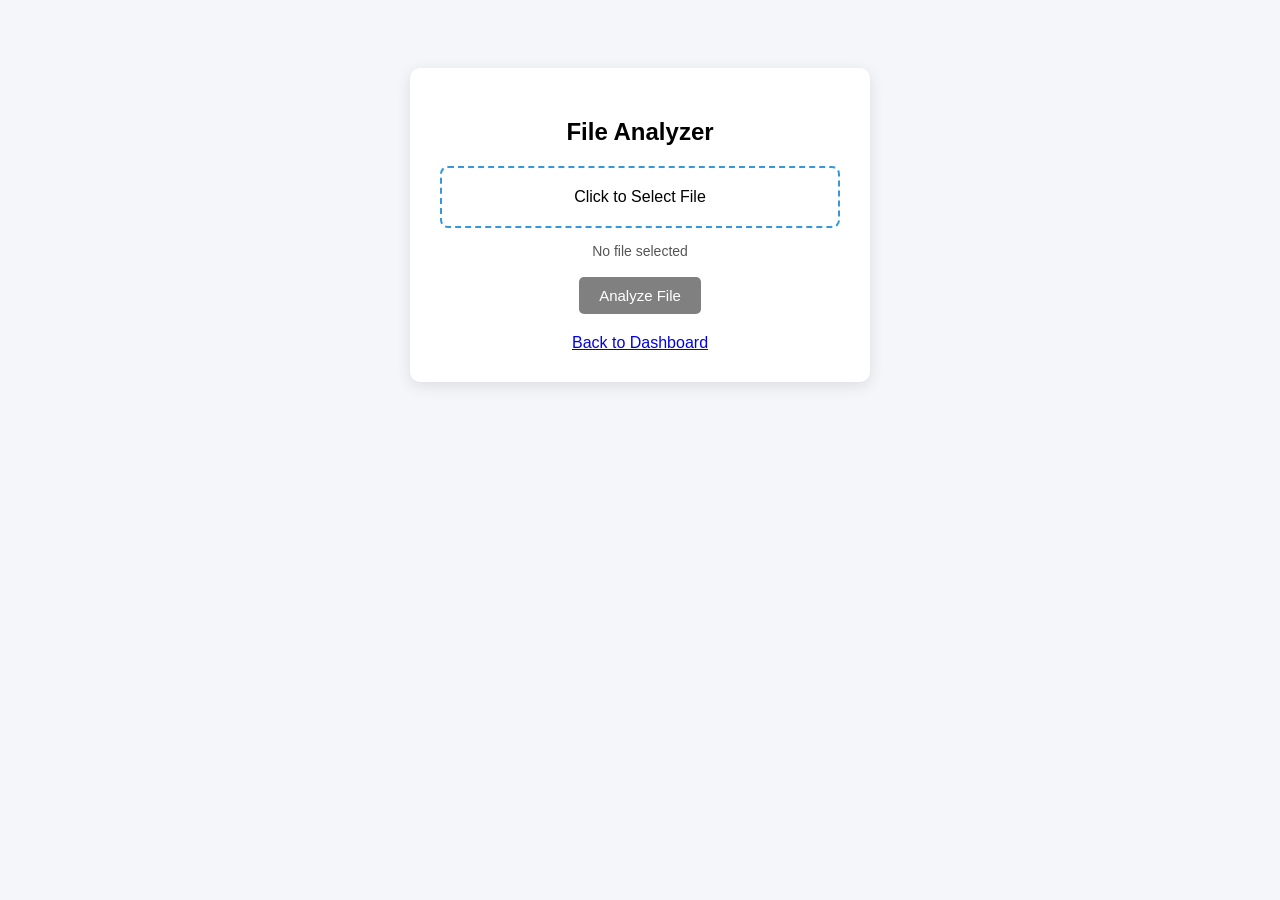
<file: templates/file_analyzer.html>
<!DOCTYPE html>
<html>
<head>
    <title>File Analyzer</title>

    <style>
        body {
            font-family: Arial;
            background-color: #f4f6f9;
            text-align: center;
            padding-top: 60px;
        }

        .box {
            background: white;
            width: 400px;
            margin: auto;
            padding: 30px;
            border-radius: 10px;
            box-shadow: 0px 4px 15px rgba(0,0,0,0.1);
        }

        input[type="file"] {
            display: none;
        }

        .custom-file-upload {
            border: 2px dashed #3498db;
            padding: 20px;
            cursor: pointer;
            border-radius: 8px;
            display: block;
            margin-bottom: 15px;
        }

        .file-info {
            margin-top: 10px;
            font-size: 14px;
            color: #555;
        }

        button {
            padding: 10px 20px;
            border: none;
            background-color: #3498db;
            color: white;
            border-radius: 5px;
            cursor: pointer;
            font-size: 15px;
        }

        button:disabled {
            background-color: gray;
            cursor: not-allowed;
        }

        a {
            display: block;
            margin-top: 20px;
        }
    </style>
</head>
<body>

<div class="box">
    <h2>File Analyzer</h2>

    <form method="POST" enctype="multipart/form-data">
        
        <label for="file-upload" class="custom-file-upload">
            Click to Select File
        </label>
        <input id="file-upload" type="file" name="file" required>

        <div class="file-info" id="fileInfo">
            No file selected
        </div>

        <br>
        <button type="submit" id="analyzeBtn" disabled>Analyze File</button>
    </form>

    <a href="{{ url_for('dashboard') }}">Back to Dashboard</a>
</div>

<script>
    const fileInput = document.getElementById("file-upload");
    const fileInfo = document.getElementById("fileInfo");
    const analyzeBtn = document.getElementById("analyzeBtn");

    fileInput.addEventListener("change", function() {
        if (fileInput.files.length > 0) {
            const file = fileInput.files[0];
            fileInfo.innerHTML = 
                "Selected File: <b>" + file.name + 
                "</b><br>Size: " + (file.size / 1024).toFixed(2) + " KB";

            analyzeBtn.disabled = false;
        } else {
            fileInfo.innerHTML = "No file selected";
            analyzeBtn.disabled = true;
        }
    });
</script>

</body>
</html>
</file>
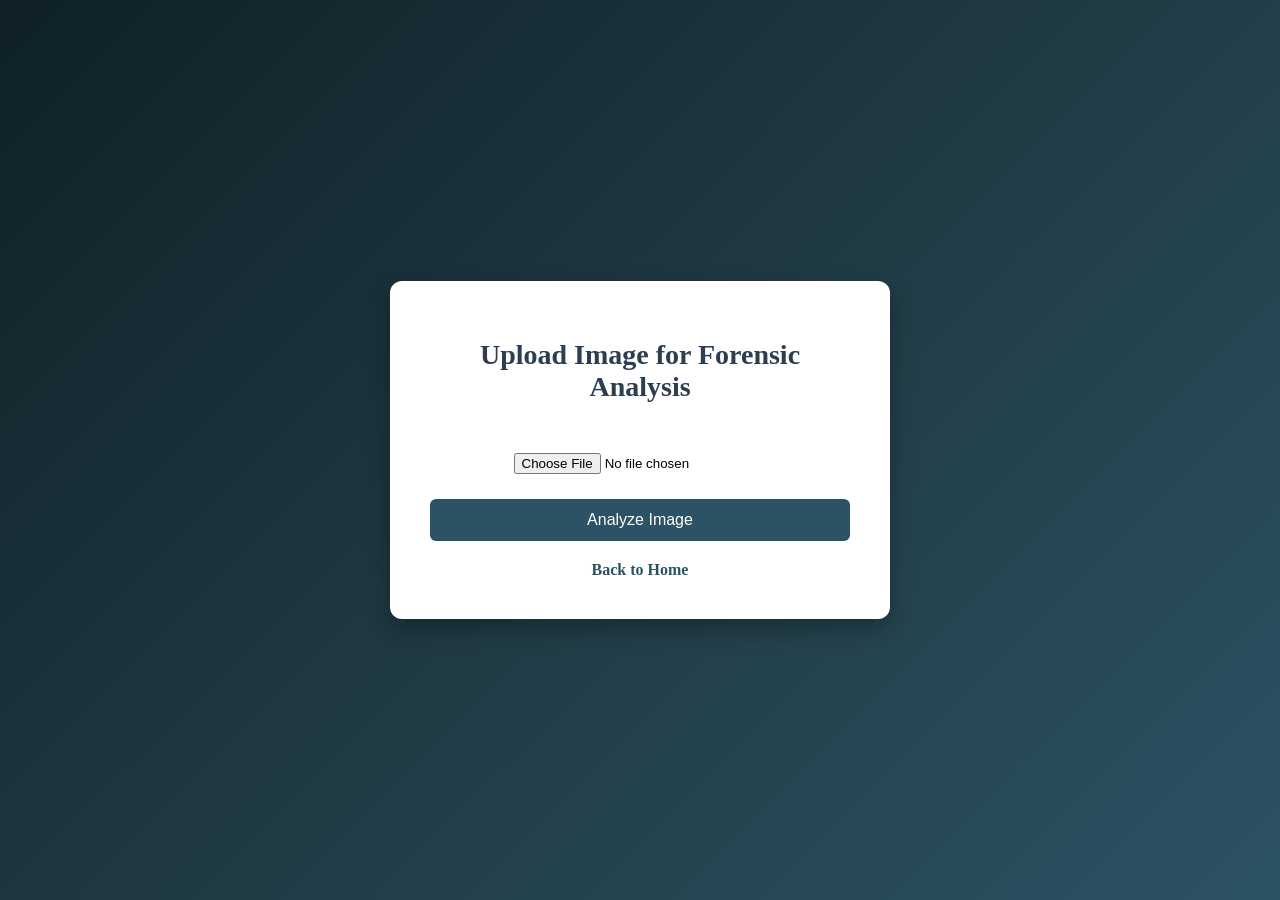
<file: templates/image_analyzer.html>
<!DOCTYPE html>
<html>
<head>
<title>Image Forensic Analyzer</title>

<style>

body{
    margin:0;
    padding:0;
    font-family: "Georgia", serif;
    background: linear-gradient(135deg,#0f2027,#203a43,#2c5364);
    height:100vh;
    display:flex;
    justify-content:center;
    align-items:center;
}

.container{
    background:white;
    padding:40px;
    border-radius:12px;
    width:420px;
    text-align:center;
    box-shadow:0 10px 25px rgba(0,0,0,0.3);
}

h1{
    margin-bottom:25px;
    color:#2c3e50;
    font-size:28px;
}

input[type=file]{
    padding:10px;
    margin:15px 0;
}

button{
    width:100%;
    padding:12px;
    background:#2c5364;
    color:white;
    border:none;
    border-radius:6px;
    font-size:16px;
    cursor:pointer;
}

button:hover{
    background:#203a43;
}

.back{
    margin-top:20px;
}

.back a{
    text-decoration:none;
    color:#2c5364;
    font-weight:bold;
}

.back a:hover{
    text-decoration:underline;
}

</style>

</head>

<body>

<div class="container">

<h1>Upload Image for Forensic Analysis</h1>

<form method="POST" enctype="multipart/form-data">

<input type="file" name="image" required>

<br>

<button type="submit">Analyze Image</button>

</form>

<div class="back">
<a href="/dashboard">Back to Home</a>
</div>

</div>

</body>
</html>
</file>
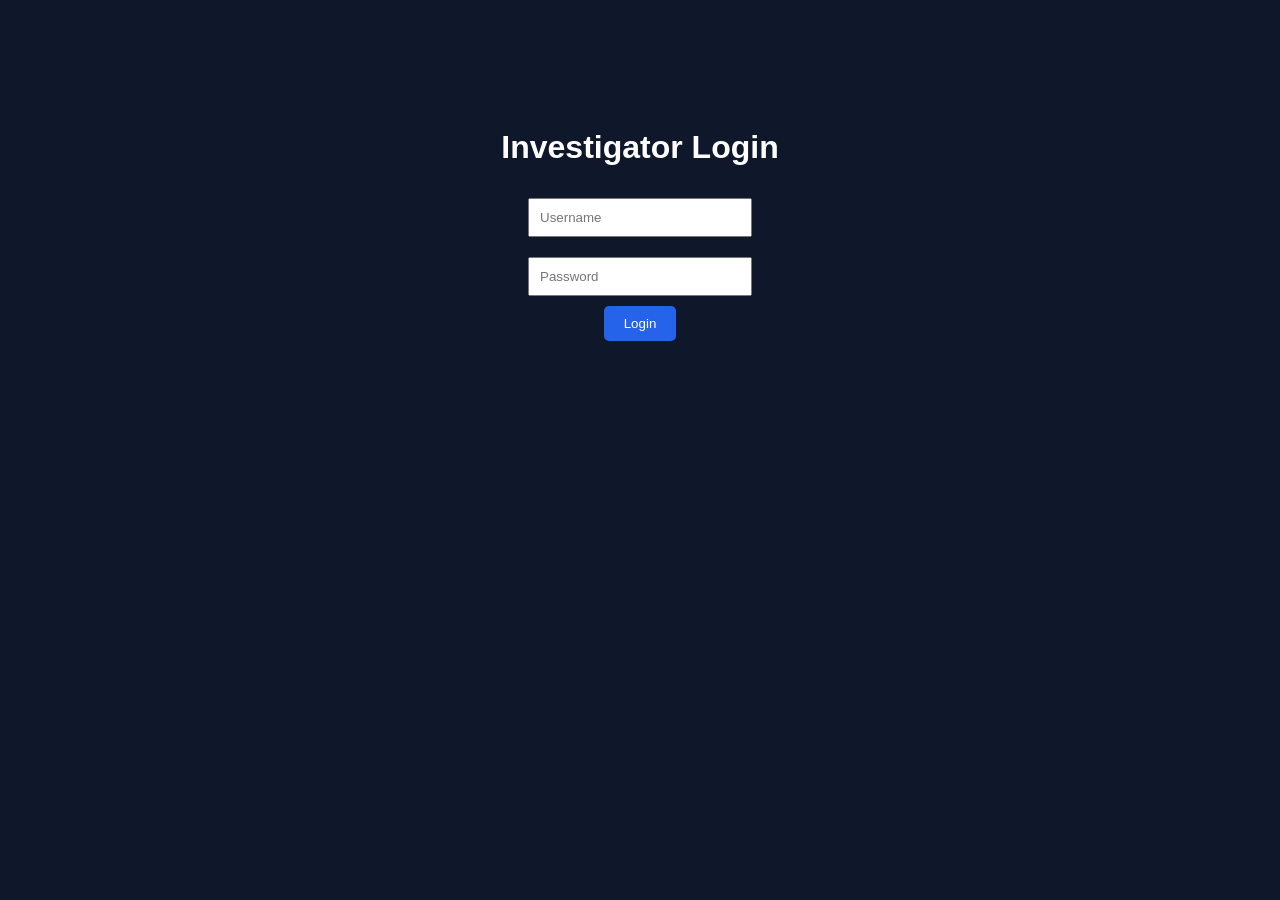
<file: templates/investigator_login.html>
<!DOCTYPE html>
<html>
<head>

<title>Investigator Login</title>

<style>

body{
font-family:Arial;
background:#0f172a;
color:white;
text-align:center;
padding-top:100px;
}

input{
padding:10px;
margin:10px;
width:200px;
}

button{
padding:10px 20px;
background:#2563eb;
color:white;
border:none;
border-radius:5px;
}

</style>

</head>

<body>

<h1>Investigator Login</h1>

<form method="POST">

<input type="text" name="username" placeholder="Username" required>

<br>

<input type="password" name="password" placeholder="Password" required>

<br>

<button type="submit">Login</button>

</form>

</body>
</html>
</file>
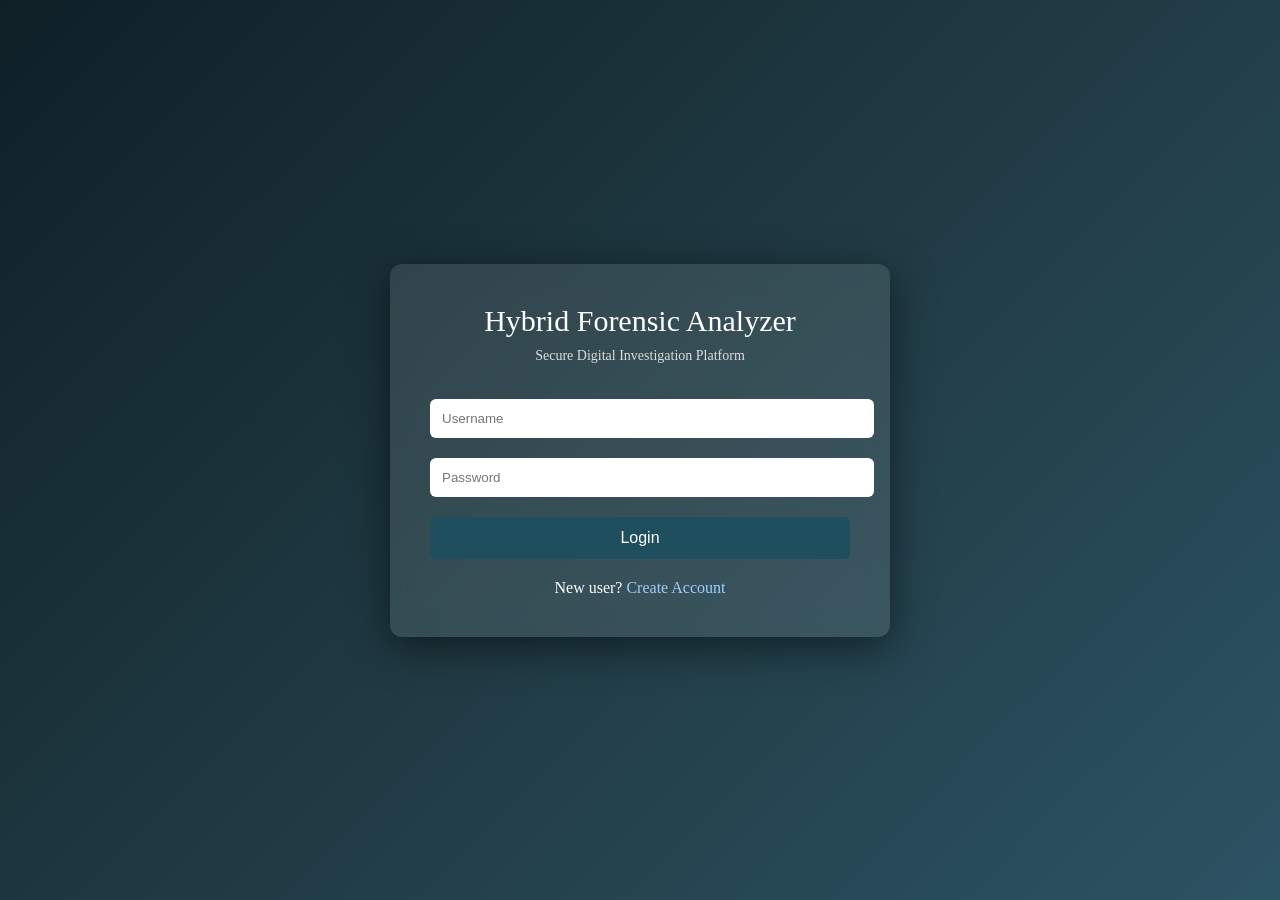
<file: templates/login.html>
<!DOCTYPE html>
<html lang="en">
<head>
<meta charset="UTF-8">
<title>Hybrid Forensic Analyzer - Login</title>

<style>

body{
    margin:0;
    padding:0;
    height:100vh;
    display:flex;
    justify-content:center;
    align-items:center;
    font-family: "Georgia", serif;
    background: linear-gradient(135deg,#0f2027,#203a43,#2c5364);
}

.login-card{
    width:420px;
    padding:40px;
    border-radius:12px;
    background: rgba(255,255,255,0.1);
    backdrop-filter: blur(12px);
    box-shadow:0 10px 40px rgba(0,0,0,0.5);
    text-align:center;
    color:white;
}

.title{
    font-size:30px;
    margin-bottom:10px;
}

.subtitle{
    font-size:14px;
    margin-bottom:25px;
    color:#dddddd;
}

input{
    width:100%;
    padding:12px;
    margin:10px 0;
    border:none;
    border-radius:6px;
}

button{
    width:100%;
    padding:12px;
    margin-top:10px;
    background:#1f4e5f;
    color:white;
    border:none;
    border-radius:6px;
    cursor:pointer;
    font-size:16px;
}

button:hover{
    background:#163742;
}

.register{
    margin-top:20px;
}

.register a{
    color:#9bd1ff;
    text-decoration:none;
}

.register a:hover{
    text-decoration:underline;
}

</style>

</head>

<body>

<div class="login-card">

<div class="title">Hybrid Forensic Analyzer</div>
<div class="subtitle">Secure Digital Investigation Platform</div>

<form method="POST">

<input type="text" name="username" placeholder="Username" required>

<input type="password" name="password" placeholder="Password" required>

<button type="submit">Login</button>

</form>

<div class="register">
New user? <a href="/register">Create Account</a>
</div>

</div>

</body>
</html>
</file>
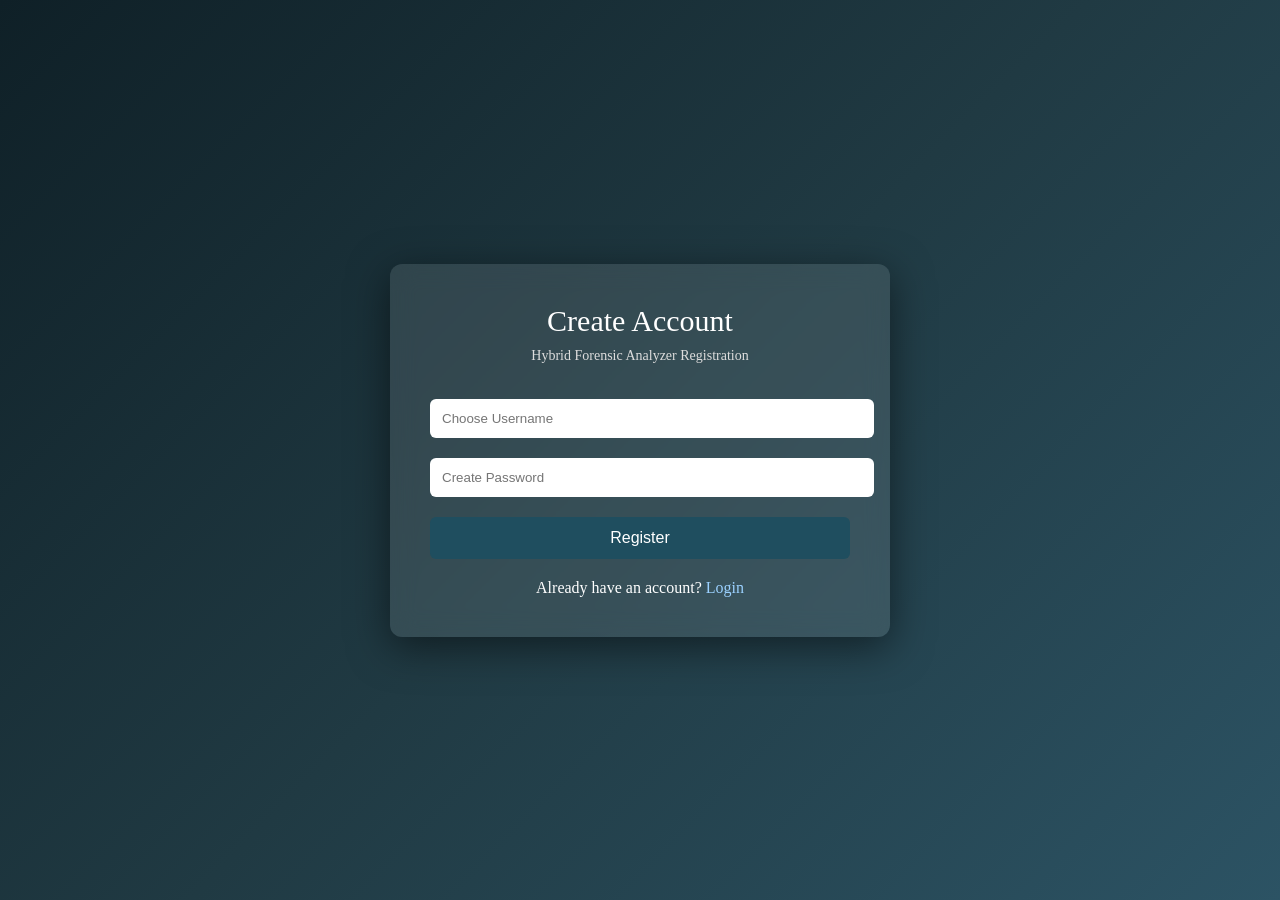
<file: templates/register.html>
<!DOCTYPE html>
<html lang="en">
<head>
<meta charset="UTF-8">
<title>Hybrid Forensic Analyzer - Register</title>

<style>

body{
    margin:0;
    padding:0;
    height:100vh;
    display:flex;
    justify-content:center;
    align-items:center;
    font-family:"Georgia", serif;
    background: linear-gradient(135deg,#0f2027,#203a43,#2c5364);
}

.register-card{
    width:420px;
    padding:40px;
    border-radius:12px;
    background: rgba(255,255,255,0.1);
    backdrop-filter: blur(12px);
    box-shadow:0 10px 40px rgba(0,0,0,0.5);
    text-align:center;
    color:white;
}

.title{
    font-size:30px;
    margin-bottom:10px;
}

.subtitle{
    font-size:14px;
    margin-bottom:25px;
    color:#dddddd;
}

input{
    width:100%;
    padding:12px;
    margin:10px 0;
    border:none;
    border-radius:6px;
}

input:focus{
    outline:none;
    box-shadow:0 0 6px #5dade2;
}

button{
    width:100%;
    padding:12px;
    margin-top:10px;
    background:#1f4e5f;
    color:white;
    border:none;
    border-radius:6px;
    font-size:16px;
    cursor:pointer;
}

button:hover{
    background:#163742;
}

.login-link{
    margin-top:20px;
}

.login-link a{
    color:#9bd1ff;
    text-decoration:none;
}

.login-link a:hover{
    text-decoration:underline;
}

</style>

</head>

<body>

<div class="register-card">

<div class="title">Create Account</div>
<div class="subtitle">Hybrid Forensic Analyzer Registration</div>

<form method="POST">

<input type="text" name="username" placeholder="Choose Username" required>

<input type="password" name="password" placeholder="Create Password" required>

<button type="submit">Register</button>

</form>

<div class="login-link">
Already have an account? <a href="/login">Login</a>
</div>

</div>

</body>
</html>
</file>
